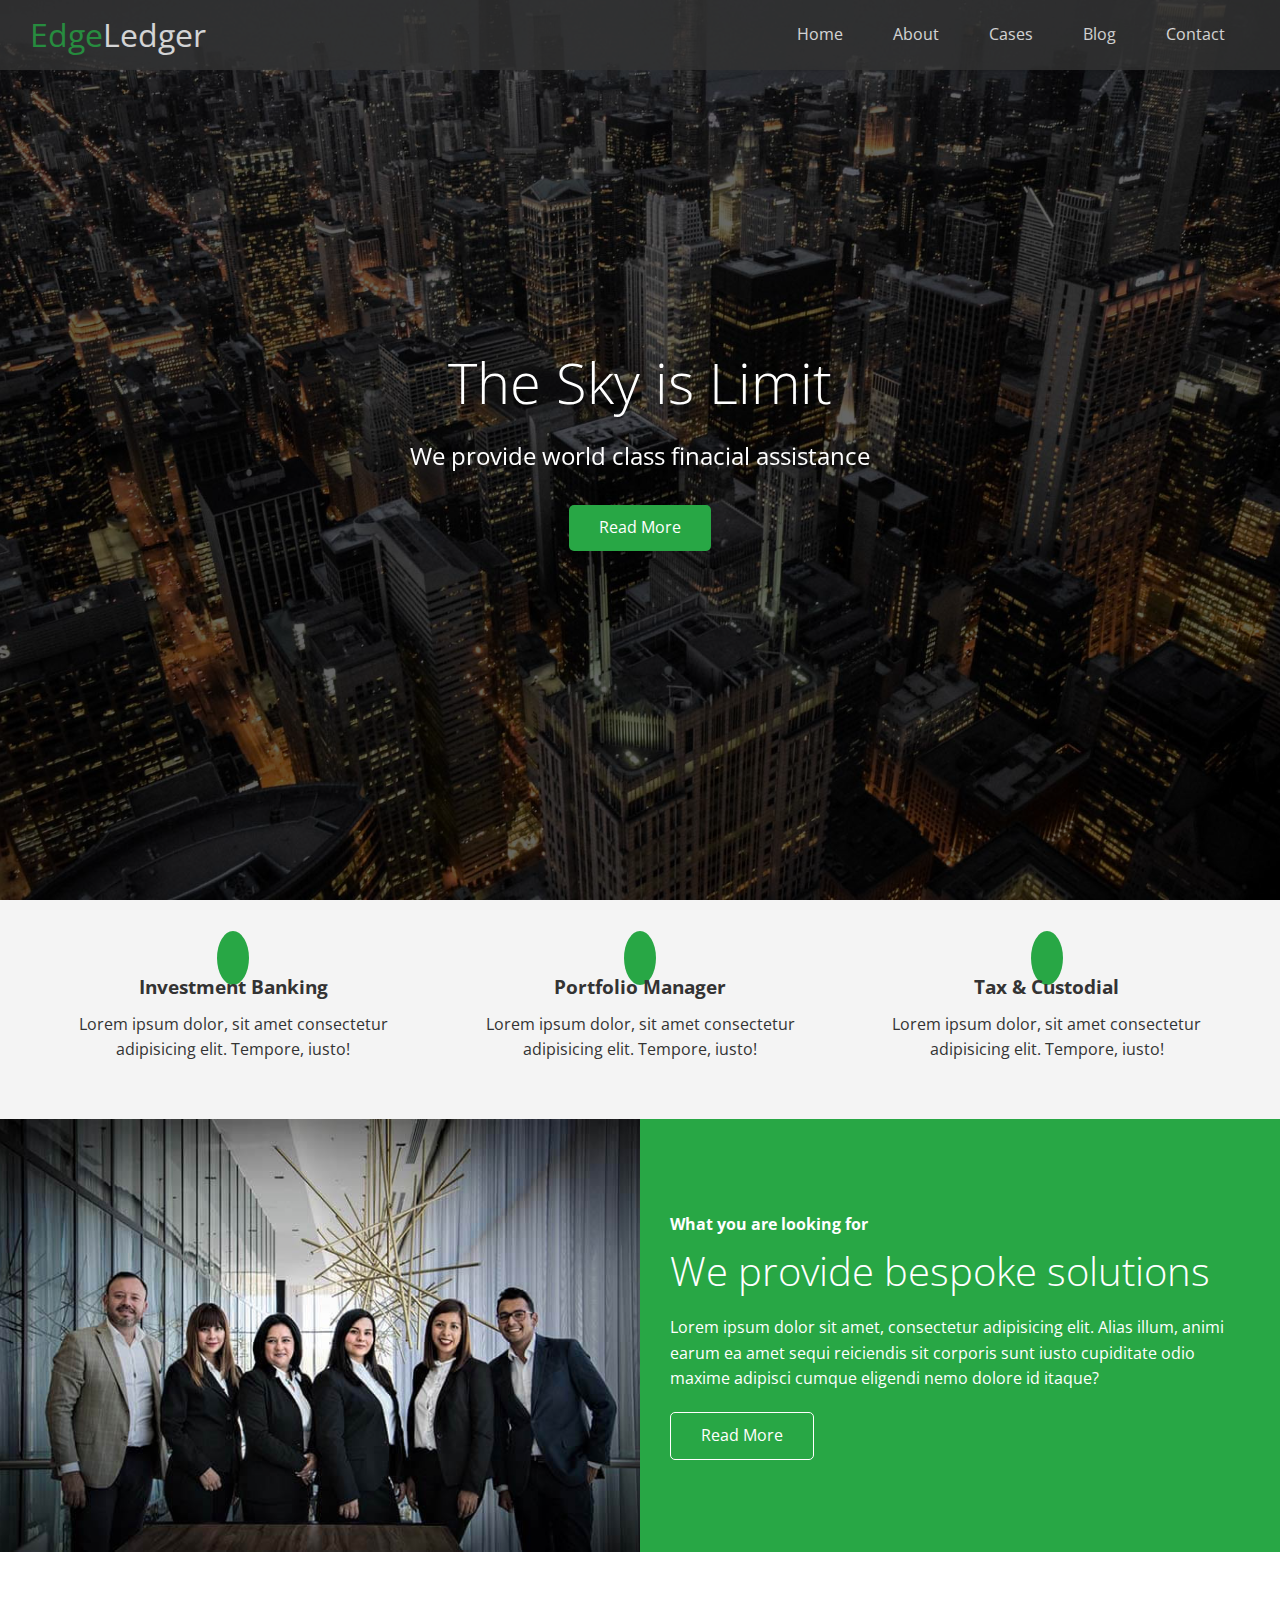
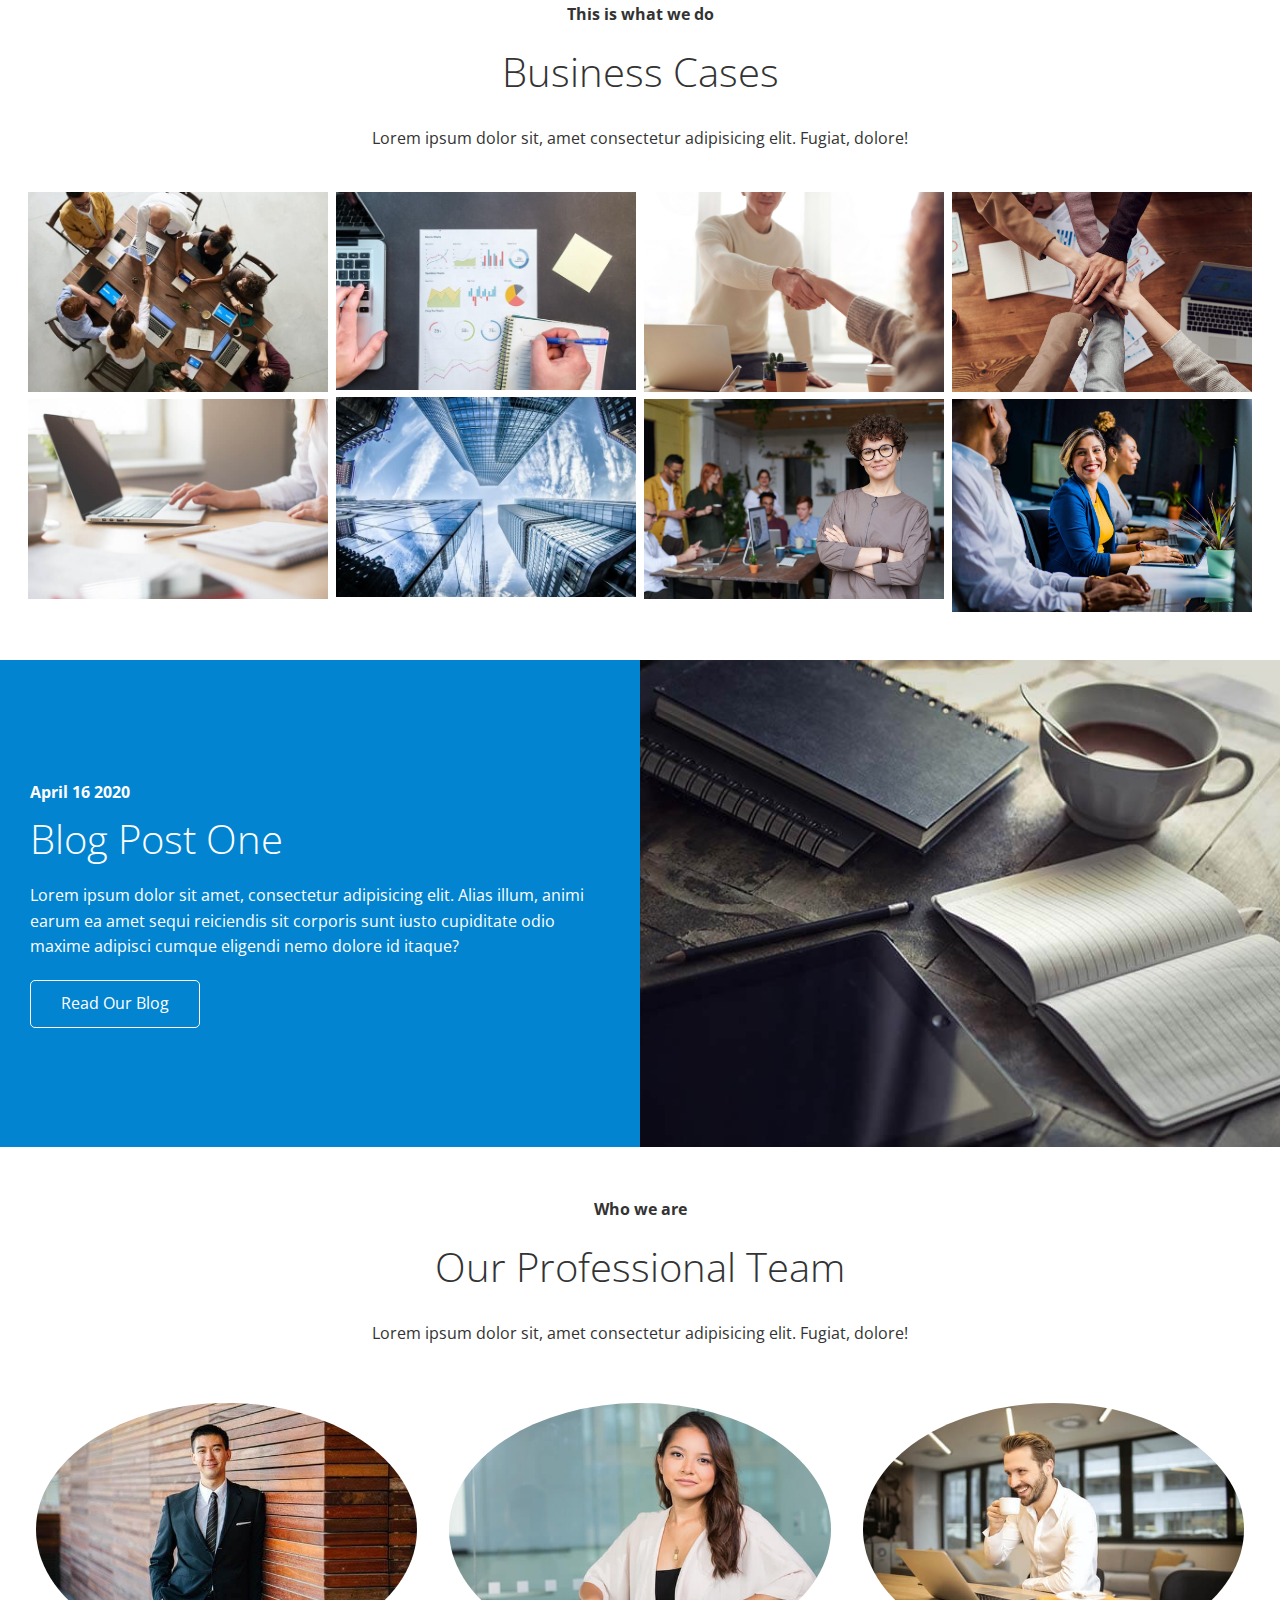
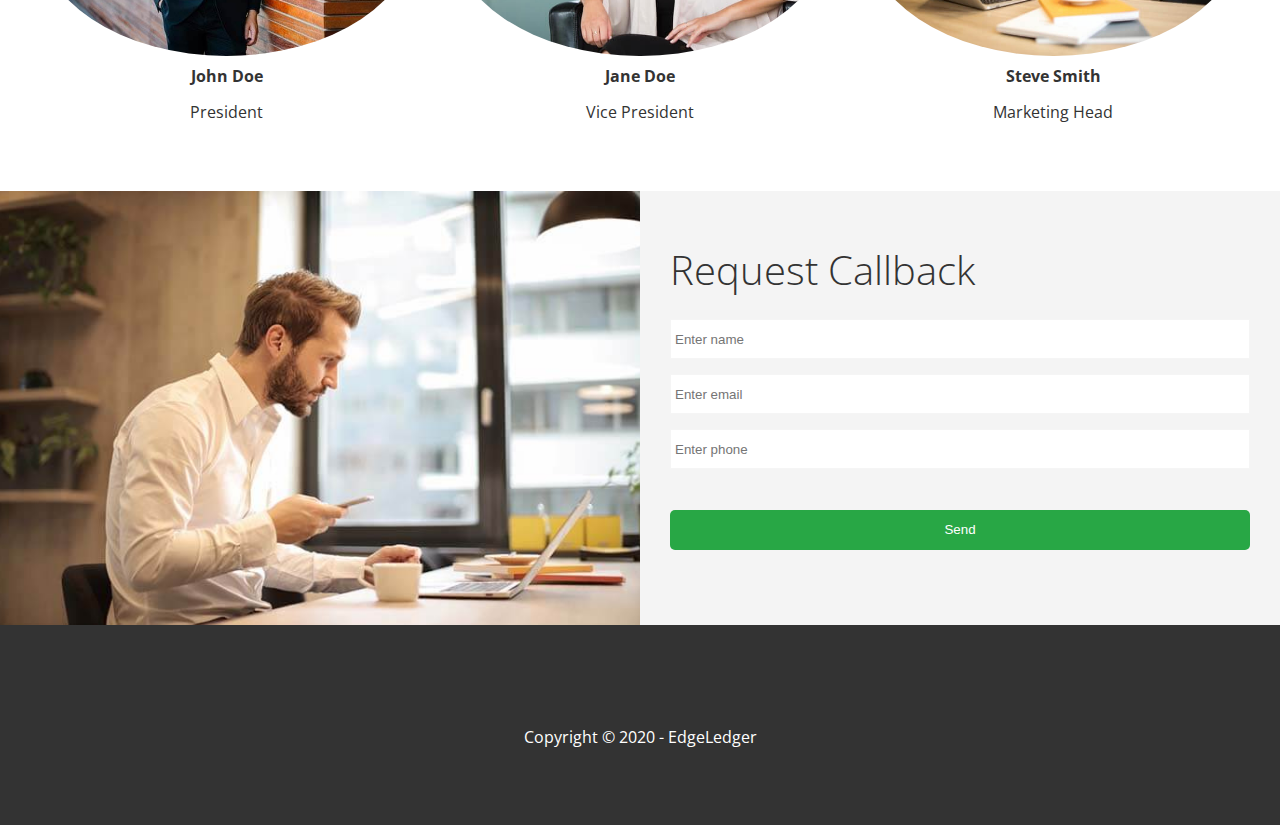
<file: index.html>
<!DOCTYPE html>
<html lang="en">
    <head>
        <meta charset="UTF-8" />
        <meta name="viewport" content="width=device-width, initial-scale=1.0" />
        <link rel="shortcut icon" type="image/x-icon" href="/favicon.ico" />

        <!-- Importing font awsome library for icons -->
        <link
            rel="stylesheet"
            href="https://cdnjs.cloudflare.com/ajax/libs/font-awesome/5.14.0/css/all.min.css"
            integrity="sha512-1PKOgIY59xJ8Co8+NE6FZ+LOAZKjy+KY8iq0G4B3CyeY6wYHN3yt9PW0XpSriVlkMXe40PTKnXrLnZ9+fkDaog=="
            crossorigin="anonymous"
        />
        <link rel="stylesheet" href="styles/lightbox.min.css" />
        <link rel="stylesheet" href="./styles/utilities.css" />
        <link rel="stylesheet" href="./styles/main.css" />
        <title>EdgeLedger</title>
    </head>
    <body id="home">
        <!-- Hero section of the page which includes navbar and hero image and content -->
        <header class="hero">
            <!-- Navbar div includes Logo and items -->
            <div class="navbar" id="navbar">
                <!-- Logo -->
                <h1 class="logo">
                    <span class="text-primary">
                        <i class="fas fa-book-open"></i>Edge</span
                    >Ledger
                </h1>
                <!-- Nav items -->
                <nav>
                    <ul>
                        <li><a href="#home">Home</a></li>
                        <li><a href="#about">About</a></li>
                        <li><a href="#cases">Cases</a></li>
                        <li><a href="#blog">Blog</a></li>
                        <li><a href="#contact">Contact</a></li>
                    </ul>
                </nav>
            </div>
            <div class="content">
                <h1>The Sky is Limit</h1>
                <p>We provide world class finacial assistance</p>
                <a href="#about" class="btn"
                    ><i class="fas fa-chevron-right"></i> Read More
                </a>
            </div>
        </header>
        <!-- All the main sections will go inside here and footer have its own section. -->
        <main>
            <!-- About Icons Section -->
            <section id="about" class="icons bg-light">
                <!-- This div will be used to put these in flex -->
                <div class="flex-items">
                    <div>
                        <!-- 2x mean 2 times the orignal size -->
                        <i class="fas fa-university fa-2x"></i>
                        <div>
                            <h3>Investment Banking</h3>
                            <p>
                                Lorem ipsum dolor, sit amet consectetur
                                adipisicing elit. Tempore, iusto!
                            </p>
                        </div>
                    </div>
                    <div>
                        <i class="fas fa-book-reader fa-2x"></i>
                        <div>
                            <h3>Portfolio Manager</h3>
                            <p>
                                Lorem ipsum dolor, sit amet consectetur
                                adipisicing elit. Tempore, iusto!
                            </p>
                        </div>
                    </div>
                    <div>
                        <i class="fas fa-pencil-alt fa-2x"></i>
                        <div>
                            <h3>Tax & Custodial</h3>
                            <p>
                                Lorem ipsum dolor, sit amet consectetur
                                adipisicing elit. Tempore, iusto!
                            </p>
                        </div>
                    </div>
                </div>
            </section>

            <!-- About:Solutions -->
            <section class="solutions flex-columns">
                <div class="row">
                    <div class="column">
                        <div class="column-1">
                            <img src="images/home/people.jpg" alt="" />
                        </div>
                    </div>
                    <div class="column">
                        <div class="column-2 bg-primary">
                            <h4>What you are looking for</h4>
                            <h2>We provide bespoke solutions</h2>
                            <p>
                                Lorem ipsum dolor sit amet, consectetur
                                adipisicing elit. Alias illum, animi earum ea
                                amet sequi reiciendis sit corporis sunt iusto
                                cupiditate odio maxime adipisci cumque eligendi
                                nemo dolore id itaque?
                            </p>
                            <a href="#" class="btn btn-outline">
                                <i class="fas fa-chevron"></i>
                                Read More
                            </a>
                        </div>
                    </div>
                </div>
            </section>

            <!-- Cases -->
            <section id="cases" class="cases flex-grid section-padding">
                <header class="section-header">
                    <h4>This is what we do</h4>
                    <h2>Business Cases</h2>
                    <p>
                        Lorem ipsum dolor sit, amet consectetur adipisicing
                        elit. Fugiat, dolore!
                    </p>
                </header>
                <div class="row">
                    <div class="column">
                        <a
                            href="images/cases/cases1.jpg"
                            data-lightbox="cases"
                            data-title="Lorem ipsum dolor sit, amet consectetur adipisicing elit. Fugiat,
              dolore!"
                        >
                            <img src="images/cases/cases1.jpg" alt="" />
                        </a>
                        <a
                            href="images/cases/cases2.jpg"
                            data-lightbox="cases"
                            data-title="Lorem ipsum dolor sit, amet consectetur adipisicing elit. Fugiat,
              dolore!"
                        >
                            <img src="images/cases/cases2.jpg" alt="" />
                        </a>
                    </div>
                    <div class="column">
                        <a
                            href="images/cases/cases3.jpg"
                            data-lightbox="cases"
                            data-title="Lorem ipsum dolor sit, amet consectetur adipisicing elit. Fugiat,
            dolore!"
                        >
                            <img src="images/cases/cases3.jpg" alt="" />
                        </a>
                        <a
                            href="images/cases/cases4.jpg"
                            data-lightbox="cases"
                            data-title="Lorem ipsum dolor sit, amet consectetur adipisicing elit. Fugiat,
              dolore!"
                        >
                            <img src="images/cases/cases4.jpg" alt="" />
                        </a>
                    </div>
                    <div class="column">
                        <a
                            href="images/cases/cases5.jpg"
                            data-lightbox="cases"
                            data-title="Lorem ipsum dolor sit, amet consectetur adipisicing elit. Fugiat,
            dolore!"
                        >
                            <img src="images/cases/cases5.jpg" alt="" />
                        </a>
                        <a
                            href="images/cases/cases6.jpg"
                            data-lightbox="cases"
                            data-title="Lorem ipsum dolor sit, amet consectetur adipisicing elit. Fugiat,
              dolore!"
                        >
                            <img src="images/cases/cases6.jpg" alt="" />
                        </a>
                    </div>
                    <div class="column">
                        <a
                            href="images/cases/cases7.jpg"
                            data-lightbox="cases"
                            data-title="Lorem ipsum dolor sit, amet consectetur adipisicing elit. Fugiat,
            dolore!"
                        >
                            <img src="images/cases/cases7.jpg" alt="" />
                        </a>
                        <a
                            href="images/cases/cases8.jpg"
                            data-lightbox="cases"
                            data-title="Lorem ipsum dolor sit, amet consectetur adipisicing elit. Fugiat,
              dolore!"
                        >
                            <img src="images/cases/cases8.jpg" alt="" />
                        </a>
                    </div>
                </div>
            </section>

            <!-- Blog -->
            <section id="blog" class="blog flex-columns flex-reverse">
                <div class="row">
                    <div class="column">
                        <div class="column-1">
                            <img src="images/home/blog.jpg" alt="" />
                        </div>
                    </div>
                    <div class="column">
                        <div class="column-2 bg-secondary">
                            <h4>April 16 2020</h4>
                            <h2>Blog Post One</h2>
                            <p>
                                Lorem ipsum dolor sit amet, consectetur
                                adipisicing elit. Alias illum, animi earum ea
                                amet sequi reiciendis sit corporis sunt iusto
                                cupiditate odio maxime adipisci cumque eligendi
                                nemo dolore id itaque?
                            </p>
                            <a href="blog.html" class="btn btn-outline">
                                <i class="fas fa-chevron"></i>
                                Read Our Blog
                            </a>
                        </div>
                    </div>
                </div>
            </section>

            <!-- Team -->
            <section id="team" class="team section-padding">
                <header class="section-header">
                    <h4>Who we are</h4>
                    <h2>Our Professional Team</h2>
                    <p>
                        Lorem ipsum dolor sit, amet consectetur adipisicing
                        elit. Fugiat, dolore!
                    </p>
                </header>
                <div class="flex-items">
                    <div>
                        <img src="images/team/person1.jpg" alt="" />
                        <h4>John Doe</h4>
                        <p>President</p>
                    </div>
                    <div>
                        <img src="images/team/person2.jpg" alt="" />
                        <h4>Jane Doe</h4>
                        <p>Vice President</p>
                    </div>
                    <div>
                        <img src="images/team/person3.jpg" alt="" />
                        <h4>Steve Smith</h4>
                        <p>Marketing Head</p>
                    </div>
                </div>
            </section>

            <!-- Contact -->
            <section id="contact" class="contact flex-columns">
                <div class="row">
                    <div class="column">
                        <div class="column-1">
                            <img src="images/home/contact.jpg" alt="" />
                        </div>
                    </div>
                    <div class="column">
                        <div class="column-2 bg-light">
                            <h2>Request Callback</h2>
                            <form
                                action="/success.html"
                                name="contact"
                                class="callback-form"
                                method="POST"
                                data-netlify-recaptcha="true"
                                data-netlify="true"
                            >
                                <div class="form-control">
                                    <label for="name"></label>
                                    <input
                                        type="text"
                                        name="name"
                                        id="name"
                                        placeholder="Enter name"
                                    />
                                </div>
                                <div class="form-control">
                                    <label for="email"></label>
                                    <input
                                        type="email"
                                        name="email"
                                        id="email"
                                        placeholder="Enter email"
                                    />
                                </div>
                                <div class="form-control">
                                    <label for="phone"></label>
                                    <input
                                        type="text"
                                        name="phone"
                                        id="phone"
                                        placeholder="Enter phone"
                                    />
                                </div>
                                <div data-netlify-recaptcha="true"></div>
                                <br />
                                <input
                                    type="submit"
                                    value="Send"
                                    class="btn-sub"
                                />
                            </form>
                        </div>
                    </div>
                </div>
            </section>
        </main>

        <footer class="footer bg-dark">
            <div class="social">
                <a href="#"><i class="fab fa-facebook fa-2x"></i></a>
                <a href="#"><i class="fab fa-twitter fa-2x"></i></a>
                <a href="#"><i class="fab fa-youtube fa-2x"></i></a>
                <a href="#"><i class="fab fa-linkedin fa-2x"></i></a>
            </div>
            <p>Copyright &copy; 2020 - EdgeLedger</p>
        </footer>
        <script
            src="https://code.jquery.com/jquery-3.5.0.min.js"
            integrity="sha256-xNzN2a4ltkB44Mc/Jz3pT4iU1cmeR0FkXs4pru/JxaQ="
            crossorigin="anonymous"
        ></script>
        <script src="js/lightbox.min.js"></script>
        <script src="./js/scroll.js"></script>
    </body>
</html>
</file>
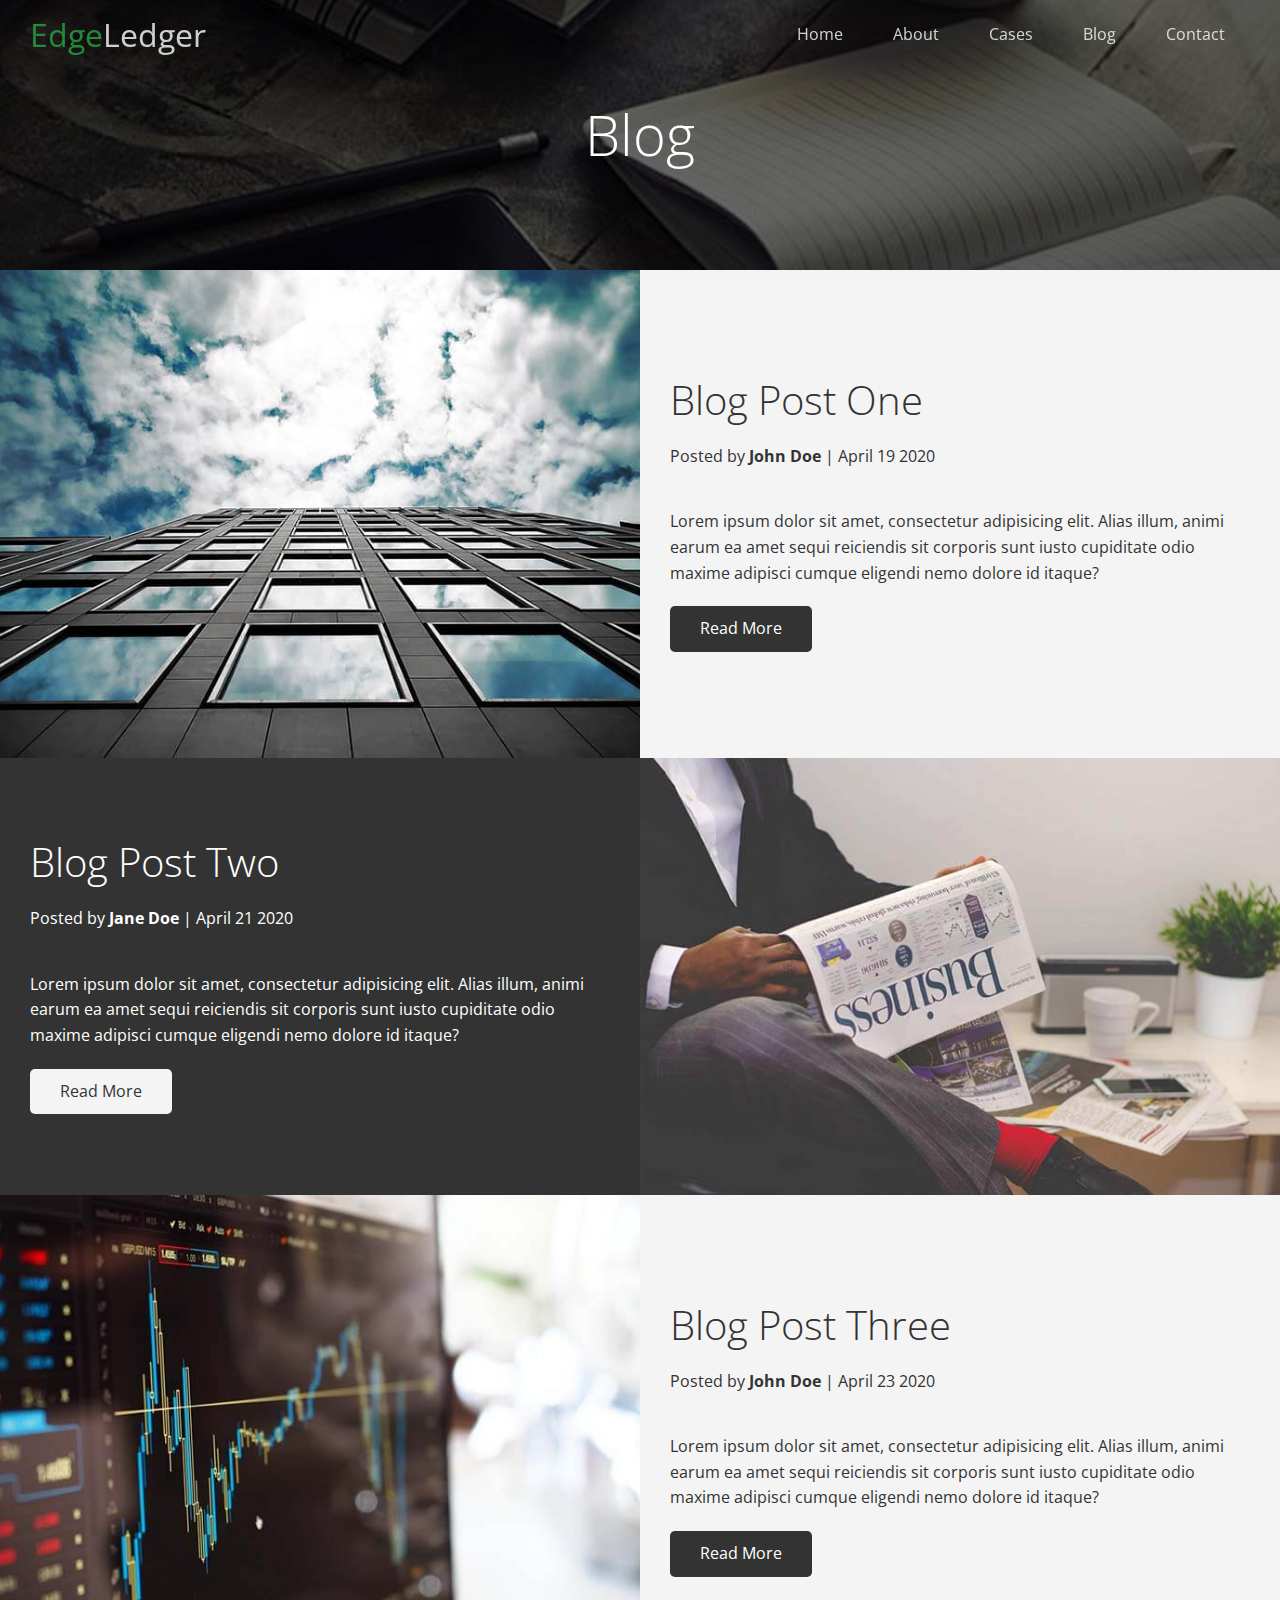
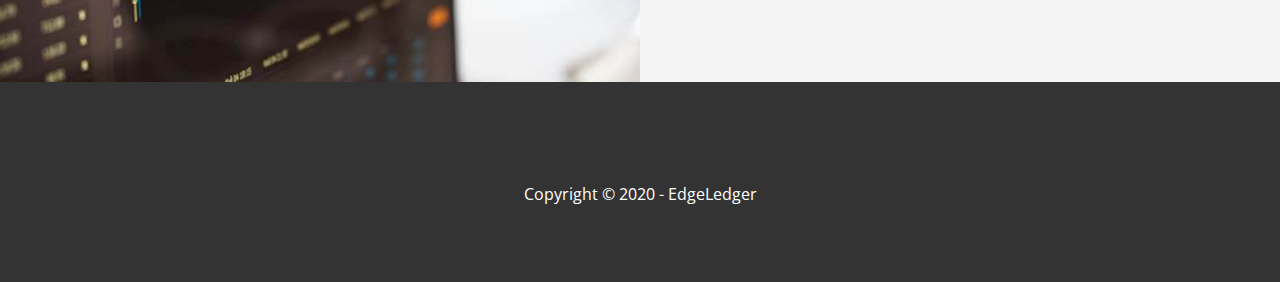
<file: blog.html>
<!DOCTYPE html>
<html lang="en">
    <head>
        <meta charset="UTF-8" />
        <meta name="viewport" content="width=device-width, initial-scale=1.0" />
        <link
            rel="stylesheet"
            href="https://cdnjs.cloudflare.com/ajax/libs/font-awesome/5.13.0/css/all.min.css"
            integrity="sha256-h20CPZ0QyXlBuAw7A+KluUYx/3pK+c7lYEpqLTlxjYQ="
            crossorigin="anonymous"
        />
        <link rel="stylesheet" href="./styles/utilities.css" />
        <link rel="stylesheet" href="./styles/main.css" />
        <title>Read Our Blog</title>
    </head>
    <body id="home">
        <header class="hero blog">
            <div id="navbar" class="navbar top">
                <h1 class="logo">
                    <span class="text-primary"
                        ><i class="fas fa-book-open"></i> Edge</span
                    >Ledger
                </h1>
                <nav>
                    <ul>
                        <li><a href="index.html">Home</a></li>
                        <li><a href="index.html#about">About</a></li>
                        <li><a href="index.html#cases">Cases</a></li>
                        <li><a href="index.html#blog">Blog</a></li>
                        <li><a href="index.html#contact">Contact</a></li>
                    </ul>
                </nav>
            </div>

            <div class="content">
                <h1>Blog</h1>
            </div>
        </header>

        <main>
            <article class="flex-columns">
                <div class="row">
                    <div class="column">
                        <div class="column-1">
                            <img src="images/blog/blog1.jpg" alt="" />
                        </div>
                    </div>
                    <div class="column">
                        <div class="column-2 bg-light">
                            <h2>Blog Post One</h2>
                            <p class="meta">
                                <i class="fas fa-user"></i> Posted by
                                <strong>John Doe</strong> | April 19 2020
                            </p>
                            <p>
                                Lorem ipsum dolor sit amet, consectetur
                                adipisicing elit. Alias illum, animi earum ea
                                amet sequi reiciendis sit corporis sunt iusto
                                cupiditate odio maxime adipisci cumque eligendi
                                nemo dolore id itaque?
                            </p>
                            <a href="post.html" class="btn btn-dark">
                                <i class="fas fa-chevron"></i>
                                Read More
                            </a>
                        </div>
                    </div>
                </div>
            </article>

            <article class="flex-columns flex-reverse">
                <div class="row">
                    <div class="column">
                        <div class="column-1">
                            <img src="images/blog/blog2.jpg" alt="" />
                        </div>
                    </div>
                    <div class="column">
                        <div class="column-2 bg-dark">
                            <h2>Blog Post Two</h2>
                            <p class="meta">
                                <i class="fas fa-user"></i> Posted by
                                <strong>Jane Doe</strong> | April 21 2020
                            </p>
                            <p>
                                Lorem ipsum dolor sit amet, consectetur
                                adipisicing elit. Alias illum, animi earum ea
                                amet sequi reiciendis sit corporis sunt iusto
                                cupiditate odio maxime adipisci cumque eligendi
                                nemo dolore id itaque?
                            </p>
                            <a href="post.html" class="btn btn-light">
                                <i class="fas fa-chevron"></i>
                                Read More
                            </a>
                        </div>
                    </div>
                </div>
            </article>

            <article class="flex-columns">
                <div class="row">
                    <div class="column">
                        <div class="column-1">
                            <img src="images/blog/blog3.jpg" alt="" />
                        </div>
                    </div>
                    <div class="column">
                        <div class="column-2 bg-light">
                            <h2>Blog Post Three</h2>
                            <p class="meta">
                                <i class="fas fa-user"></i> Posted by
                                <strong>John Doe</strong> | April 23 2020
                            </p>
                            <p>
                                Lorem ipsum dolor sit amet, consectetur
                                adipisicing elit. Alias illum, animi earum ea
                                amet sequi reiciendis sit corporis sunt iusto
                                cupiditate odio maxime adipisci cumque eligendi
                                nemo dolore id itaque?
                            </p>
                            <a href="post.html" class="btn btn-dark">
                                <i class="fas fa-chevron"></i>
                                Read More
                            </a>
                        </div>
                    </div>
                </div>
            </article>
        </main>

        <footer class="footer bg-dark">
            <div class="social">
                <a href="#"><i class="fab fa-facebook fa-2x"></i></a>
                <a href="#"><i class="fab fa-twitter fa-2x"></i></a>
                <a href="#"><i class="fab fa-youtube fa-2x"></i></a>
                <a href="#"><i class="fab fa-linkedin fa-2x"></i></a>
            </div>
            <p>Copyright &copy; 2020 - EdgeLedger</p>
        </footer>

        <script>
            const navbar = document.getElementById("navbar");
            let scrolled = false;

            window.onscroll = function () {
                if (window.pageYOffset > 100) {
                    navbar.classList.remove("top");
                    if (!scrolled) {
                        navbar.style.transform = "translateY(-70px)";
                    }
                    setTimeout(function () {
                        navbar.style.transform = "translateY(0)";
                        scrolled = true;
                    }, 200);
                } else {
                    navbar.classList.add("top");
                    scrolled = false;
                }
            };
        </script>
    </body>
</html>
</file>
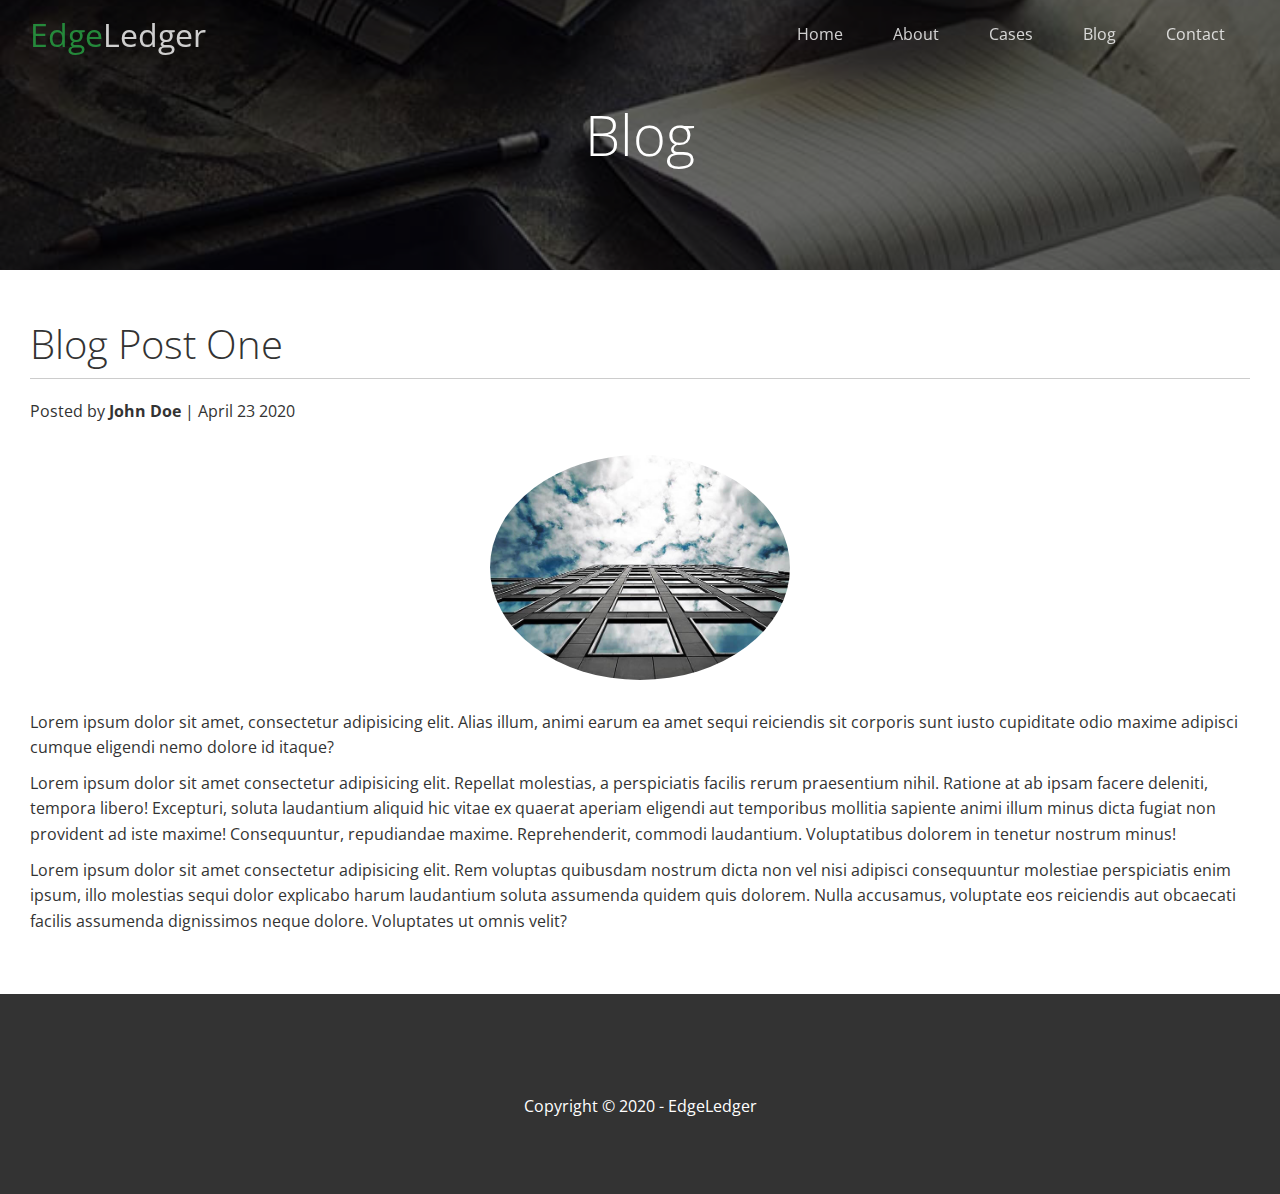
<file: post.html>
<!DOCTYPE html>
<html lang="en">
    <head>
        <meta charset="UTF-8" />
        <meta name="viewport" content="width=device-width, initial-scale=1.0" />
        <link
            rel="stylesheet"
            href="https://cdnjs.cloudflare.com/ajax/libs/font-awesome/5.13.0/css/all.min.css"
            integrity="sha256-h20CPZ0QyXlBuAw7A+KluUYx/3pK+c7lYEpqLTlxjYQ="
            crossorigin="anonymous"
        />
        <link rel="stylesheet" href="./styles/utilities.css" />
        <link rel="stylesheet" href="./styles/main.css" />
        <title>Post One</title>
    </head>
    <body id="home">
        <header class="hero blog">
            <div id="navbar" class="navbar top">
                <h1 class="logo">
                    <span class="text-primary"
                        ><i class="fas fa-book-open"></i> Edge</span
                    >Ledger
                </h1>
                <nav>
                    <ul>
                        <li><a href="index.html">Home</a></li>
                        <li><a href="index.html#about">About</a></li>
                        <li><a href="index.html#cases">Cases</a></li>
                        <li><a href="index.html#blog">Blog</a></li>
                        <li><a href="index.html#contact">Contact</a></li>
                    </ul>
                </nav>
            </div>

            <div class="content">
                <h1>Blog</h1>
            </div>
        </header>

        <main>
            <section class="post">
                <h2>Blog Post One</h2>
                <p class="meta">
                    <i class="fas fa-user"></i> Posted by
                    <strong>John Doe</strong> | April 23 2020
                </p>
                <img src="images/blog/blog1.jpg" alt="" />
                <p>
                    Lorem ipsum dolor sit amet, consectetur adipisicing elit.
                    Alias illum, animi earum ea amet sequi reiciendis sit
                    corporis sunt iusto cupiditate odio maxime adipisci cumque
                    eligendi nemo dolore id itaque?
                </p>
                <p>
                    Lorem ipsum dolor sit amet consectetur adipisicing elit.
                    Repellat molestias, a perspiciatis facilis rerum praesentium
                    nihil. Ratione at ab ipsam facere deleniti, tempora libero!
                    Excepturi, soluta laudantium aliquid hic vitae ex quaerat
                    aperiam eligendi aut temporibus mollitia sapiente animi
                    illum minus dicta fugiat non provident ad iste maxime!
                    Consequuntur, repudiandae maxime. Reprehenderit, commodi
                    laudantium. Voluptatibus dolorem in tenetur nostrum minus!
                </p>
                <p>
                    Lorem ipsum dolor sit amet consectetur adipisicing elit. Rem
                    voluptas quibusdam nostrum dicta non vel nisi adipisci
                    consequuntur molestiae perspiciatis enim ipsum, illo
                    molestias sequi dolor explicabo harum laudantium soluta
                    assumenda quidem quis dolorem. Nulla accusamus, voluptate
                    eos reiciendis aut obcaecati facilis assumenda dignissimos
                    neque dolore. Voluptates ut omnis velit?
                </p>
            </section>
        </main>

        <footer class="footer bg-dark">
            <div class="social">
                <a href="#"><i class="fab fa-facebook fa-2x"></i></a>
                <a href="#"><i class="fab fa-twitter fa-2x"></i></a>
                <a href="#"><i class="fab fa-youtube fa-2x"></i></a>
                <a href="#"><i class="fab fa-linkedin fa-2x"></i></a>
            </div>
            <p>Copyright &copy; 2020 - EdgeLedger</p>
        </footer>

        <script>
            const navbar = document.getElementById("navbar");
            let scrolled = false;

            window.onscroll = function () {
                if (window.pageYOffset > 100) {
                    navbar.classList.remove("top");
                    if (!scrolled) {
                        navbar.style.transform = "translateY(-70px)";
                    }
                    setTimeout(function () {
                        navbar.style.transform = "translateY(0)";
                        scrolled = true;
                    }, 200);
                } else {
                    navbar.classList.add("top");
                    scrolled = false;
                }
            };
        </script>
    </body>
</html>
</file>
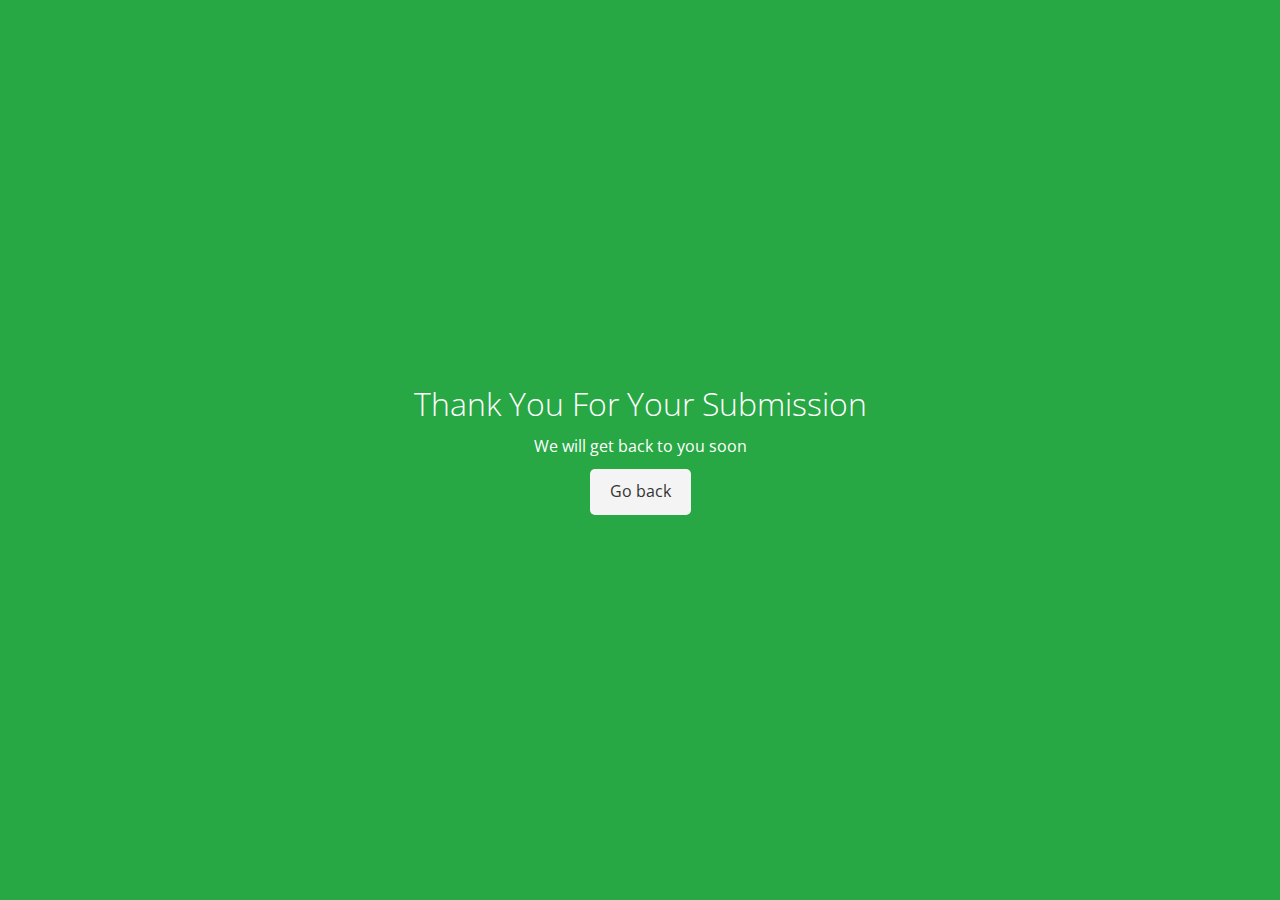
<file: success.html>
<!DOCTYPE html>
<html lang="en">
<head>
  <meta charset="UTF-8">
  <meta name="viewport" content="width=device-width, initial-scale=1.0">
  <meta http-equiv="X-UA-Compatible" content="ie=edge">
  <link rel="stylesheet" href="https://use.fontawesome.com/releases/v5.6.3/css/all.css" integrity="sha384-UHRtZLI+pbxtHCWp1t77Bi1L4ZtiqrqD80Kn4Z8NTSRyMA2Fd33n5dQ8lWUE00s/" crossorigin="anonymous">
  <link rel="stylesheet" href="styles/main.css">
  <link rel="stylesheet" href="styles/utilities.css">
  <title>EdgeLedger</title>
</head>
<body>
      <div class="success content">
          <h1 class="l-heading">Thank You For Your Submission</h2>
            <p class="lead">We will get back to you soon</p>
             <a href="/index.html" class="btn btn-light"
                    ><i class="fas fa-chevron-right"></i> Go back
                </a>
      </div>

</body>
</html>
</file>
<file: styles/utilities.css>
/* Text colors */
.text-primary {
    color: #28a745;
}

.text-secondary {
    color: #0284d0;
}

/* Button */
.btn {
    cursor: pointer;
    display: inline-block;
    padding: 10px 30px;
    color: #fff;
    background-color: #28a745;
    border: none;
    border-radius: 5px;
}

.btn:hover {
    opacity: 0.9;
}

.btn-primary,
.bg-primary {
    background: #28a745;
    color: #fff;
}

.btn-secondary,
.bg-secondary {
    background: #0284d0;
    color: #fff;
}

.btn-dark,
.bg-dark {
    background: #333;
    color: #fff;
}

.btn-light,
.bg-light {
    background: #f4f4f4;
    color: #333;
}

.btn-outline {
    background: transparent;
    border: 1px solid #fff;
}

/* About icon items styling */
.flex-items {
    display: flex;
    justify-content: center;
    text-align: center;
    height: 100%;
}

.flex-items > div {
    padding: 1rem;
}

/* Flex columns */
.flex-columns.flex-reverse .row {
    flex-direction: row-reverse;
}

.flex-columns .row {
    display: flex;
    flex-direction: row;
    flex-wrap: wrap;
    width: 100%;
}

.flex-columns .column {
    display: flex;
    flex-direction: column;
    flex-basis: 100%;
    flex: 1;
}

.flex-columns .column .column-1,
.flex-columns .column .column-2 {
    height: 100%;
}

.flex-columns img {
    width: 100%;
    height: 100%;
    object-fit: cover;
}

.flex-columns .column-2 {
    display: flex;
    flex-direction: column;
    align-items: flex-start;
    justify-content: center;
    padding: 30px;
}

.flex-columns h2 {
    font-size: 40px;
    font-weight: 100;
}

.flex-columns h4 {
    margin-bottom: 10px;
}

.flex-columns p {
    margin: 20px 0;
}

/* Section header */
.section-header {
    padding: 30px;
    display: flex;
    flex-direction: column;
    align-items: center;
    justify-content: center;
    text-align: center;
}

.section-header h2 {
    font-size: 40px;
    margin: 20px 0;
}

.section-padding {
    padding: 20px 20px 40px;
}

/* Flex grid */
.flex-grid .row {
    display: flex;
    flex-wrap: wrap;
    padding: 0 4px;
}

.flex-grid .column {
    flex: 25%;
    max-width: 25%;
    padding: 0 4px;
}
</file>
<file: styles/main.css>
/* Importing google fonts  */
@import url("https://fonts.googleapis.com/css2?family=Open+Sans:wght@300;400&display=swap");

/* Scroll Bar  */
body::-webkit-scrollbar {
    width: 13px;
}
body {
    scrollbar-width: thin;
    scrollbar-color: #90a4ae #cfd8dc;
}
body::-webkit-scrollbar-track {
    background: #cfd8dc;
}
body::-webkit-scrollbar-thumb {
    background-color: #90a4ae;
    border-radius: 6px;
    border: 3px solid #cfd8dc;
}

/* Resetting default properties of all elements */
* {
    box-sizing: border-box;
    padding: 0;
    margin: 0;
    /* For Debuging */
    /* outline: 1px yellow solid; */
}

body {
    font-family: "Open Sans", sans-serif;
    background: #fff;
    color: #333;
    line-height: 1.6;
}

/* List without dots */
ul {
    list-style: none;
}

/* Links without underline */
a {
    color: #333;
    text-decoration: none;
}

h1,
h2 {
    font-weight: 300;
    line-height: 1.2;
}

p {
    margin: 10px 0;
}

/* Images will take full width size */
img {
    width: 100%;
}

/* Navbar */
.navbar {
    display: flex;
    /* Items are in center Y axies */
    align-items: center;
    /* Logo on left and nav items on right X axies */
    justify-content: space-between;
    background-color: #333;
    color: #fff;
    opacity: 0.8;
    width: 100%;
    /* Height of navbar */
    height: 70px;
    position: fixed;
    top: 0px;
    padding: 0 30px;
    transition: 0.5s;
}

.navbar.top {
    background: transparent;
}

.navbar a {
    color: #fff;
    padding: 10px 20px;
    margin: 0 5px;
}

.navbar a:hover {
    border-bottom: #28a745 2px solid;
}

.navbar ul {
    /* In order to align list items in ul of navbar we apply flex property */
    display: flex;
}

.navbar .logo {
    font-weight: 400;
}

/* Header */

.hero {
    background: url(../images/home/showcase.jpg) no-repeat center center/cover;
    height: 100vh;
    /* We will add overlay over hero image so it needs to be relative */
    position: relative;
    /* Color of the text */
    color: #fff;
}

/* Content on hero Page */
.content {
    /* Takes the height of whole parent container i.e. class='hero' */
    height: 100%;
    display: flex;
    /* Y axies are main axies */
    flex-direction: column;
    /* On Y axies Content will be on center */
    justify-content: center;
    /* On X axies text will be aligned center and will use whole space*/
    text-align: center;
    /* On X axies Content will be on center and will not use whole space, and depends on content */
    align-items: center;
    padding: 0 20px;
}

.hero .content h1 {
    font-size: 3.5rem;
}

.hero .content p {
    font-size: 1.5rem;
    /* Maximum Width of the container */
    max-width: 37.5rem;
    margin: 20px 0 30px;
}

/* It is child element of hero that comes right after */
.hero::before {
    content: "";
    /* overlay over hero image so it needs to be absolute */
    position: absolute;
    top: 0;
    left: 0;
    width: 100%;
    height: 100%;
    background: rgba(0, 0, 0, 0.6);
}

/* All elements inside hero will come forward */
.hero * {
    z-index: 10;
}

.hero.blog {
    background: url("../images/home/blog.jpg") no-repeat center center/cover;
    height: 30vh;
}

/* Icons */

.icons {
    padding: 30px;
}

/* Icons Designing */
.icons i {
    padding: 1rem;
    background-color: #28a745;
    color: #fff;
    border-radius: 50%;
    margin-bottom: 0.5rem;
}

.cases img:hover {
    opacity: 0.7;
}

.team img {
    border-radius: 50%;
}

/* Callback form */
.callback-form {
    width: 100%;
    padding: 20px 0;
}

.callback-form label {
    display: block;
    margin-bottom: 5px;
}

.callback-form .form-control {
    margin-bottom: 15px;
}

.callback-form input {
    width: 100%;
    padding: 4px;
    height: 40px;
    border: #f5f5f5 1px solid;
}

.callback-form input:focus {
    outline-color: #28a745;
}

.callback-form .btn-sub {
    cursor: pointer;
    display: inline-block;
    padding: 10px 30px;
    color: #fff;
    background-color: #28a745;
    border: none;
    border-radius: 5px;
}
.callback-form .btn-sub:hover {
    opacity: 0.9;
}

/* Post */
.post {
    padding: 50px 30px;
}

.post h2 {
    font-size: 40px;
    margin-bottom: 20px;
    padding-bottom: 10px;
    border-bottom: #ccc solid 1px;
}

.post .meta {
    margin-bottom: 30px;
}

.post img {
    width: 300px;
    border-radius: 50%;
    display: block;
    margin: 0 auto 30px;
}

/* Footer */
.footer {
    display: flex;
    flex-direction: column;
    align-items: center;
    justify-content: center;
    text-align: center;
    height: 200px;
}

.footer a {
    color: #fff;
}

.footer a:hover {
    color: #28a745;
}

.footer .social > * {
    margin-right: 30px;
}

/* Mobile */
@media (max-width: 768px) {
    .navbar {
        flex-direction: column;
        height: 120px;
        padding: 20px;
    }

    .navbar a {
        padding: 10px 10px;
        margin: 0 3px;
    }

    .flex-items {
        flex-direction: column;
    }

    .flex-columns .column,
    .flex-grid .column {
        flex: 100%;
        max-width: 100%;
    }

    .team img {
        width: 70%;
    }

    .hero.blog {
        height: 50vh;
    }
}

.success {
    height: 100vh;
    background: #28a745;
    text-align: center;
    color: #fff;
}

.success a {
    padding: 10px 20px;
    margin: 0 5px;
}
</file>
